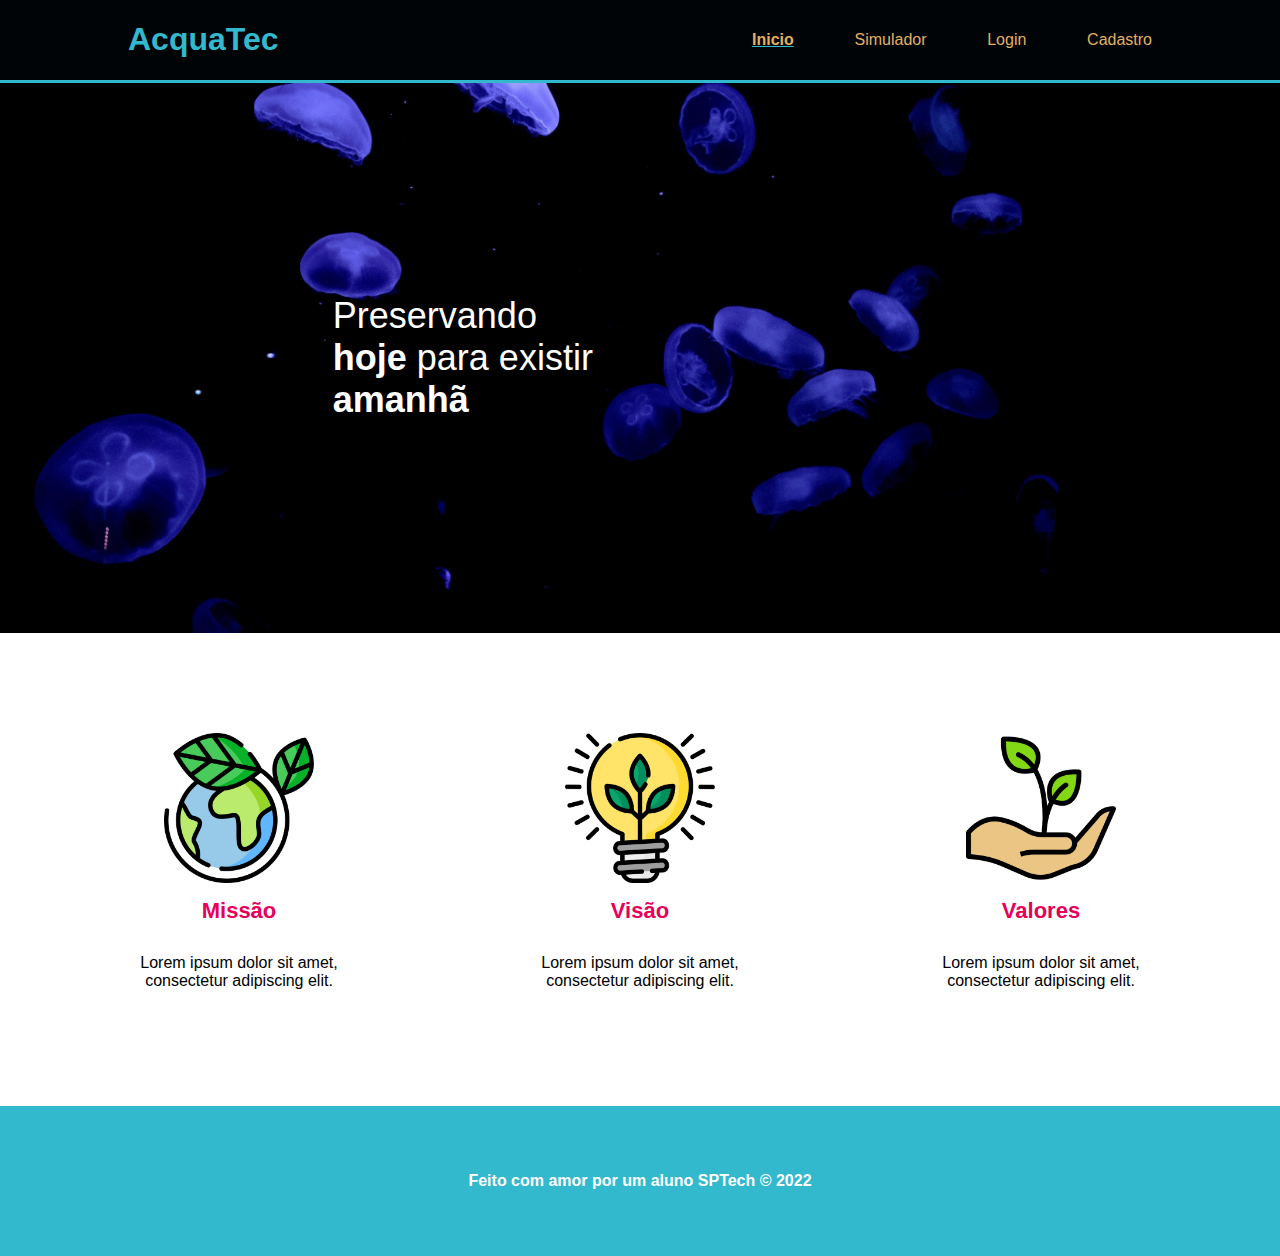
<file: index.html>
<!DOCTYPE html>
<html lang="pt-br">

<head>
    <meta charset="UTF-8">
    <meta http-equiv="X-UA-Compatible" content="IE=edge">
    <meta name="viewport" content="width=device-width, initial-scale=1.0">
    <link rel="stylesheet" href="style.css">
    <title>AcquaTec</title>
</head>

<body>
    <div class="header">
        <div class="container">
            <h1>AcquaTec</h1>

            <ul class="navbar">
                <li class="agora">
                    <a href="#">Inicio</a>
                </li>
                <li>
                    <a href="simulador.html">Simulador</a>
                </li>
                <li>
                    <a href="login.html">Login</a>
                </li>
                <li>
                    <a href="cadastro.html">Cadastro</a>
                </li>
            </ul>
        </div>
    </div>
    <div class="banner">
        <div class="container">
            <p>Preservando <b>hoje</b> para existir <b>amanhã</b></p>
        </div>
    </div>
    <section class="sectionImages">
        <div>
            <img src="img/planet-earth_color.png" alt="imagem planeta">
            <h1>Missão</h1>
            <p>Lorem ipsum dolor sit amet, consectetur adipiscing elit.</p>
        </div>
        <div>
            <img src="img/lightbulb_color.png" alt="imagem lampada">
            <h1>Visão</h1>
            <p>Lorem ipsum dolor sit amet, consectetur adipiscing elit.</p>
        </div>
        <div>
            <img src="img/growth_color.png" alt="imagem mão">
            <h1>Valores</h1>
            <p>Lorem ipsum dolor sit amet, consectetur adipiscing elit.</p>
        </div>
    </section>
    <div class="footer">
        <div class="container">
            <h4>Feito com amor por um aluno SPTech &copy; 2022 </h4>
        </div>
    </div>
</body>

</html>
</file>
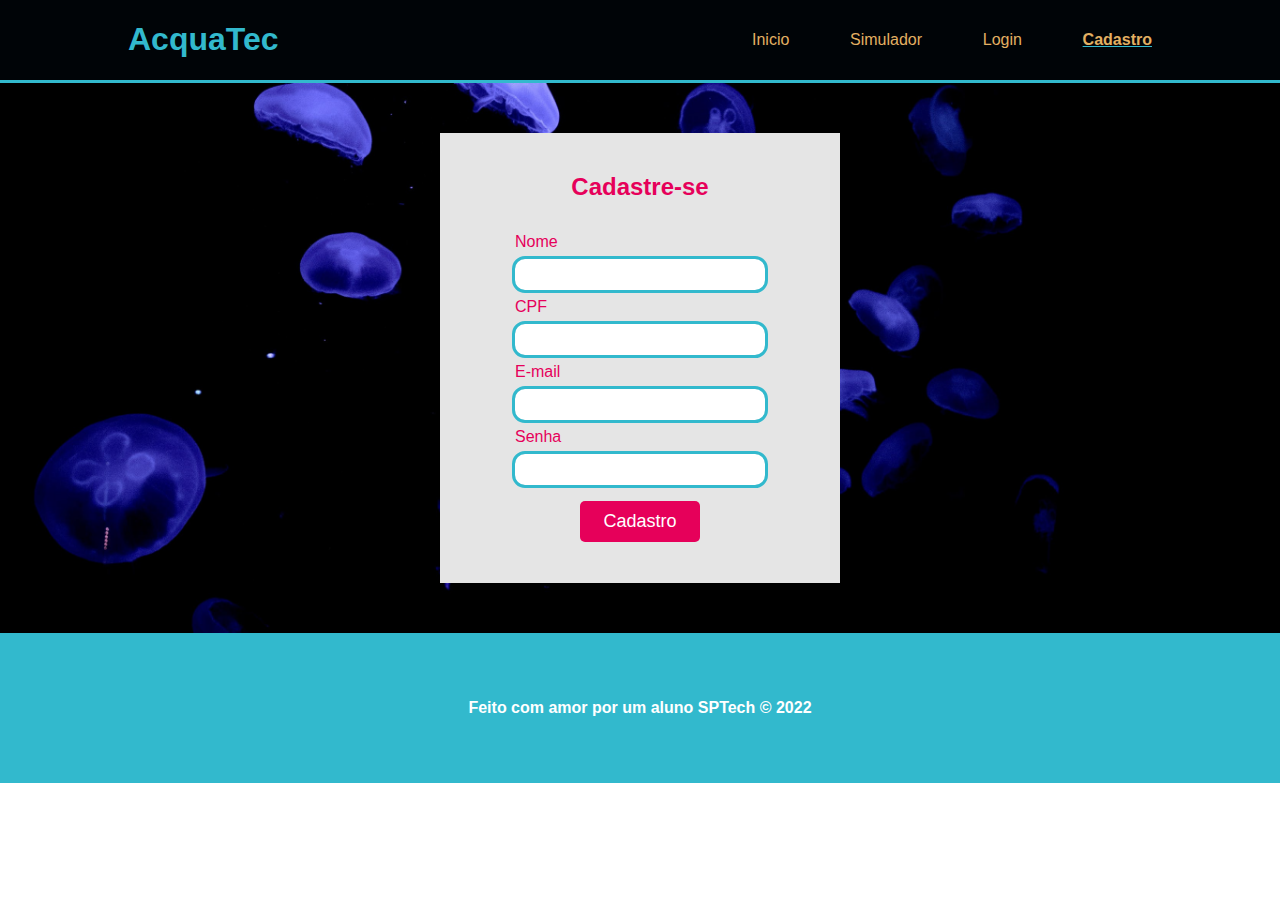
<file: cadastro.html>
<!DOCTYPE html>
<html lang="pt-br">
<head>
    <meta charset="UTF-8">
    <meta http-equiv="X-UA-Compatible" content="IE=edge">
    <meta name="viewport" content="width=device-width, initial-scale=1.0">
   <title>AcquaTec</title>
    <link rel="stylesheet" href="style.css">
    <title>AcquaTec | Cadastro</title>
</head>
<body>
    <div class="header">
        <div class="container">
            <h1>AcquaTec</h1>

            <ul class="navbar">
                <li>
                    <a href="index.html">Inicio</a>
                </li>
                <li>
                    <a href="simulador.html">Simulador</a>
                </li>
                <li>
                    <a href="login.html">Login</a>
                </li>
                <li  class="agora">
                    <a href="cadastro.html">Cadastro</a>
                </li>
            </ul>
        </div>
    </div>
    <div class="banner">
        <div class="container login">
            <div class="card">
                <h2>Cadastre-se</h2>

                <form>
                    <label for="nomeInput">Nome</label>
                    <input type="text" id="nomeInput">

                    <label for="nomeInput">CPF</label>
                    <input type="text" id="cpfInput">

                    <label for="emailInput">E-mail</label>
                    <input type="text" id="emailInput">

                    <label for="senhaInput">Senha</label>
                    <input type="password" id="senhaInput">

                    <button type="button">Cadastro</button>
                </form>
            </div>
        </div>
    </div>
    <div class="footer">
        <div class="container">
            <h4>Feito com amor por um aluno SPTech &copy; 2022 </h4>
        </div>
    </div>
</body>
</html>
</file>
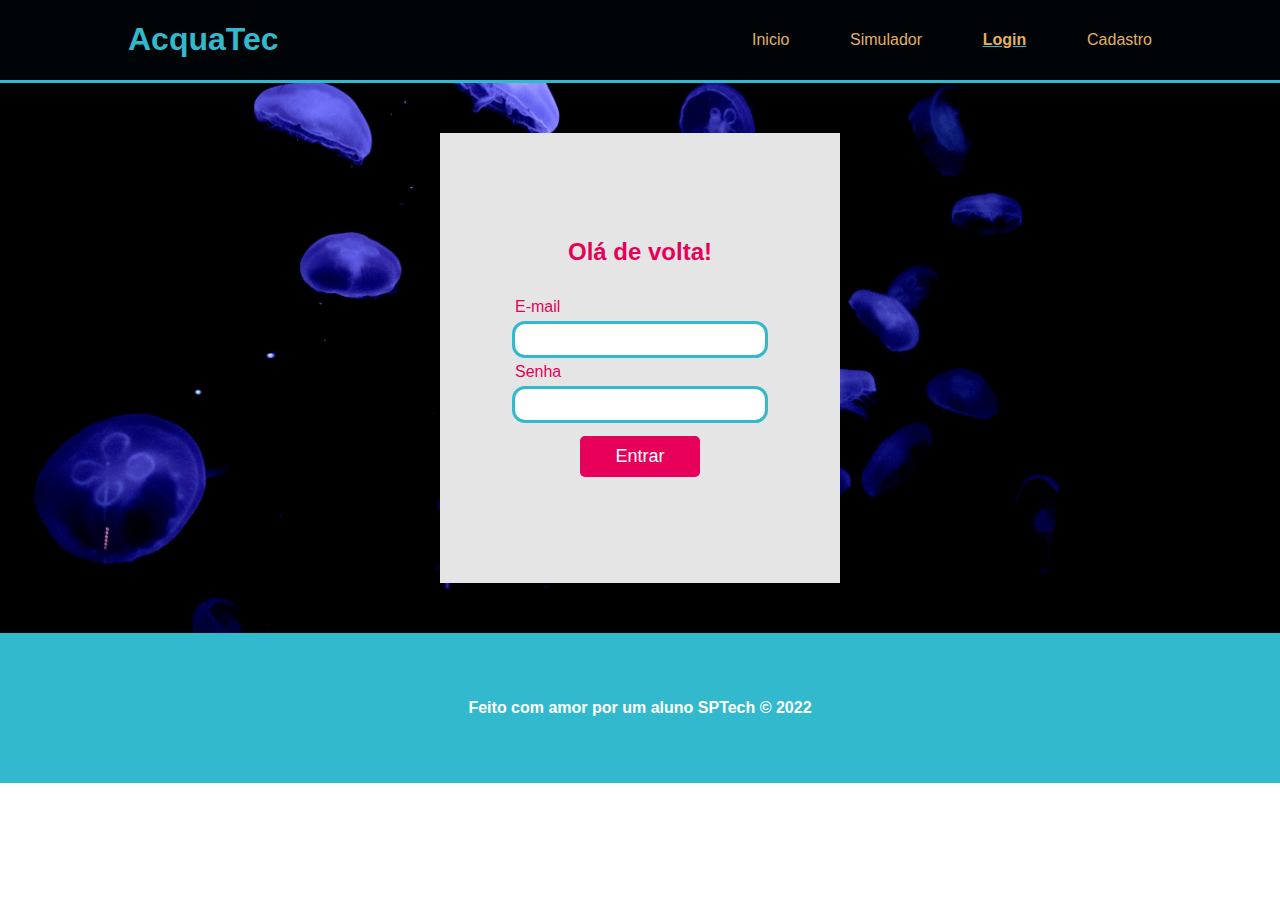
<file: login.html>
<!DOCTYPE html>
<html lang="pt-br">

<head>
    <meta charset="UTF-8">
    <meta http-equiv="X-UA-Compatible" content="IE=edge">
    <meta name="viewport" content="width=device-width, initial-scale=1.0">
    <link rel="stylesheet" href="style.css">
    <title>AcquaTec | Login</title>
</head>

<body>
    <div class="header">
        <div class="container">
            <h1>AcquaTec</h1>

            <ul class="navbar">
                <li>
                    <a href="index.html">Inicio</a>
                </li>
                <li>
                    <a href="simulador.html">Simulador</a>
                </li>
                <li  class="agora">
                    <a href="login.html">Login</a>
                </li>
                <li >
                    <a href="cadastro.html">Cadastro</a>
                </li>
            </ul>
        </div>
    </div>
    <div class="banner">
        <div class="container login">
            <div class="card">
                <h2>Olá de volta!</h2>

                <form>
                    <label for="emailInput">E-mail</label>
                    <input type="text" id="emailInput">

                    <label for="senhaInput">Senha</label>
                    <input type="password" id="senhaInput">

                    <button type="button">Entrar</button>
                </form>
            </div>
        </div>
    </div>
    <div class="footer">
        <div class="container">
            <h4>Feito com amor por um aluno SPTech &copy; 2022 </h4>
        </div>
    </div>
</body>

</html>
</file>
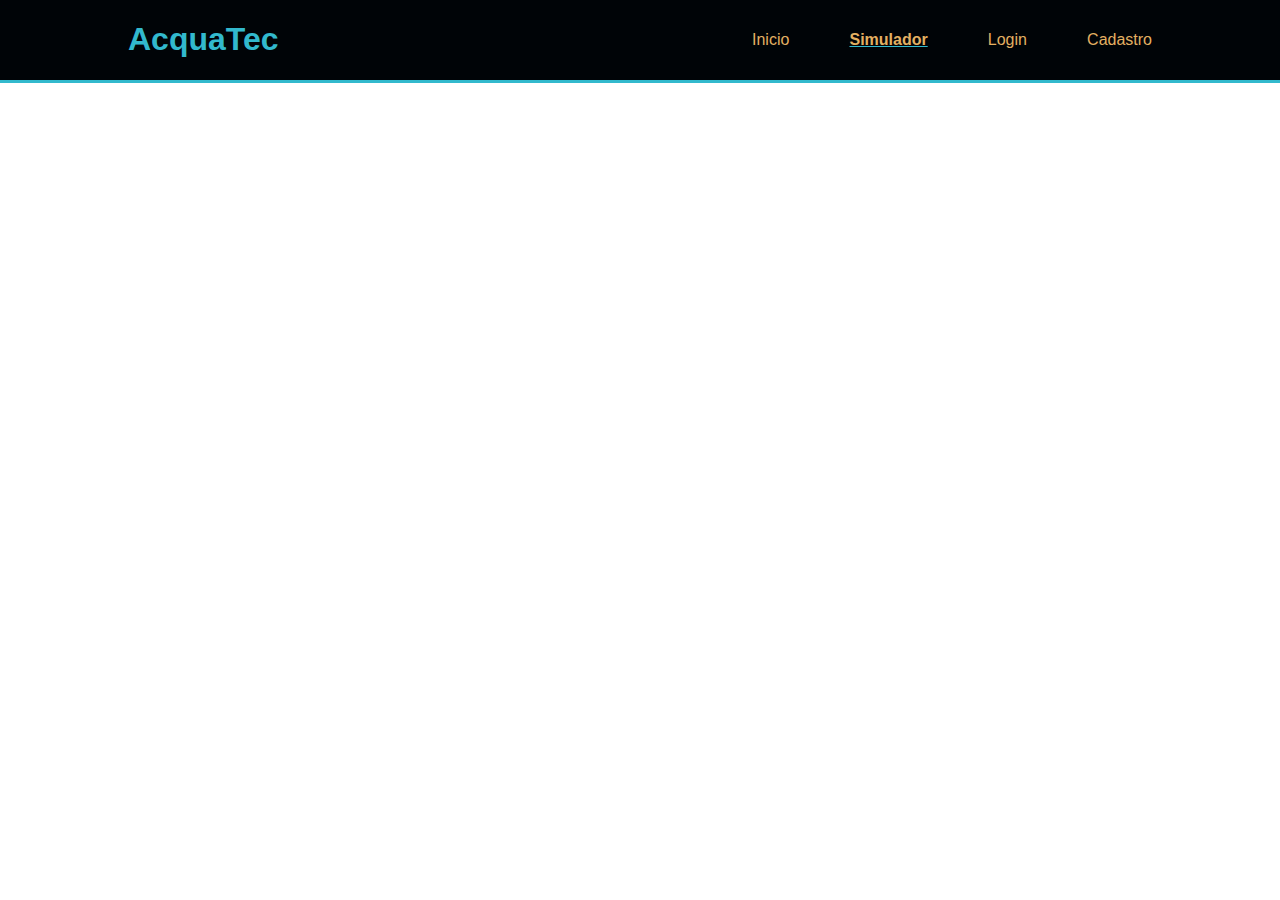
<file: simulador.html>
<!DOCTYPE html>
<html lang="pt-br">
<head>
    <meta charset="UTF-8">
    <meta http-equiv="X-UA-Compatible" content="IE=edge">
    <meta name="viewport" content="width=device-width, initial-scale=1.0">
    <title>AcquaTec</title>
    <link rel="stylesheet" href="style.css">
</head>
<body>
    <div class="header">
        <div class="container">
            <h1>AcquaTec</h1>

            <ul class="navbar">
                <li>
                    <a href="index.html">Inicio</a>
                </li>
                <li class="agora">
                    <a href="simulador.html">Simulador</a>
                </li>
                <li>
                    <a href="login.html">Login</a>
                </li>
                <li>
                    <a href="cadastro.html">Cadastro</a>
                </li>
            </ul>
        </div>
    </div>
</body>
</html>
</file>
<file: style.css>
body {
    margin: 0;
    padding: 0;
    font-family: 'Barlow', sans-serif;
}

.container {
    width: 80%;
    margin: 0 auto;
}

.header .container {
    display: flex;
    justify-content: space-between;
} 

.header {
    background-color: #000407;
    color: #32B9CD;
    border-bottom: 3px solid #32B9CD;
}

.navbar {
    width: 400px;
    display: flex;
    justify-content: space-between;
    list-style: none;
    align-items: center;
}

.navbar a {
    text-decoration: none;
    color: #E3B062;
}

.agora {
    font-weight: bold;
    text-decoration: underline;
}

.banner {
    background-image: url('img/bg-jelly-fish-para_outras_pags.png');
    background-size: cover;
}

.banner .container {
    display: flex;
    align-items: center;
    color: #FFF;
    height: 550px;
}

.banner .container.login {
    justify-content: center;
}

.banner p {
    width: 280px;
    font-size: 36px;
    margin-left: 20%;
}

.footer {
    background-color: #32B9CD;
    color: #FFF;
}

.footer .container {
    display: flex;
    justify-content: center;
    align-items: center;
    height: 150px;
}

.card {
    display: flex;
    flex-direction: column;
    align-items: center;
    justify-content: center;
    width: 400px;
    height: 350px;
    background-color: #E5E5E5;
    color: #E6005A;
    padding: 50px 0;
}

.card h2 {
    margin: 0;
}


.card form {
    width: 250px;
    display: flex;
    flex-direction: column;
    margin-top: 24px;
}

form label {
    margin-top: 8px;
}

form input {
    margin-top: 8px;
    border: 0;
    border-radius: 10px;
    outline: 3px solid #32B9CD;
    padding: 8px;
}

form button {
    width: 120px;
    margin-top: 16px;
    background-color: #E6005A;
    color: #FFF;
    border-radius: 5px;
    border: 0;
    cursor: pointer;
    padding: 10px 15px;
    font-size: 18px;

    /*ALINHAR SOMENTE ELE MESMO*/
    align-self: center;
}

form button:hover {
    background-color: #f71b6f;
}

.sectionImages {
    display: flex;
    width: 80%;
    justify-content: space-between;
    margin: 0 auto;
    padding: 100px 0;
    
}

.sectionImages div {
    display: flex;
    justify-content: center;
    align-items: center;
    flex-direction: column;
    max-width: 222px;
}

.sectionImages img {
    width: 150px;
}

.sectionImages h1 {
    color: #E6005A;
    font-size: 22px;
}

.sectionImages p {
    text-align: center;
}
</file>
